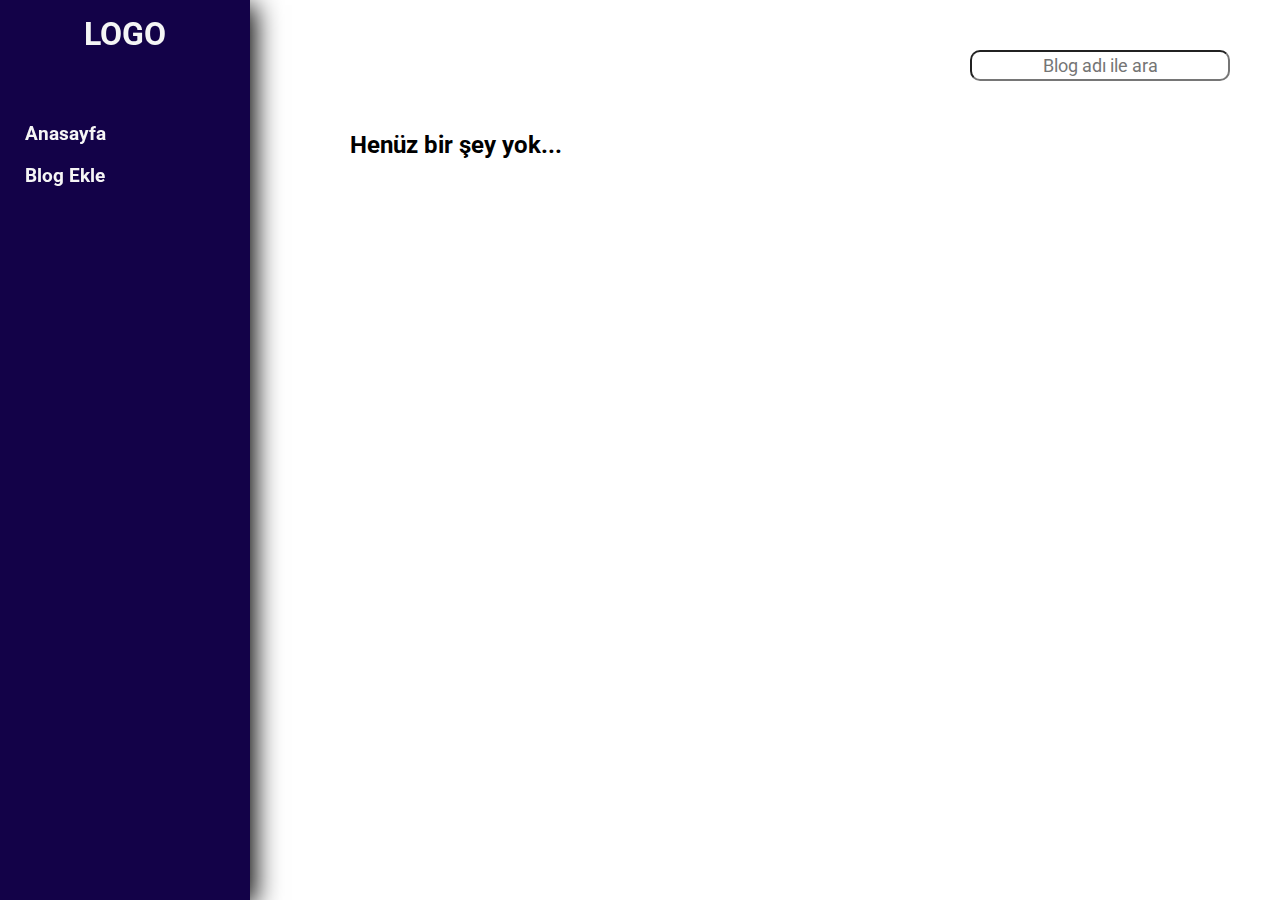
<file: Index.html>
<!DOCTYPE html>
<html lang="tr">

<head>
    <meta charset="UTF-8">
    <meta name="viewport" content="width=device-width, initial-scale=1.0">
    <title>Blog</title>
    <link rel="stylesheet" href="style.css">
</head>

<body>
    <header>
        <div class="logo">
            <h1>LOGO</h1>
        </div>
        <nav>
            <ul>
                <li><a href="/Index.html">
                        <h3>Anasayfa</h3>
                    </a></li>
                <li><a href="/AddBlog.html">
                        <h3>Blog Ekle</h3>
                    </a></li>
            </ul>
        </nav>
    </header>
    <section class="HomeSection">
        <div class="SearchBar">
            <input class="text" oninput="SearchBlog()" id="SearchInput" placeholder="Blog adı ile ara">
        </div>
        <div class="BlogList">
            <h2>Henüz bir şey yok...</h2>
        </div>
    </section>
    <section class="BlogView">
    </section>
    <section class="AddOrUpdateBlogSection display-none">
        <div>
            <form id="Updateblog" enctype="multipart/form-data">
                <input name="id" id="id" type="hidden">
                <div class="form-Title">
                    <h1> Blog ekle</h1>
                    <hr>
                </div>
                <div class="form-group InputFile">
                    <label for="titleImage"><svg xmlns="http://www.w3.org/2000/svg" width="20" height="20"
                            fill="currentColor" class="bi bi-upload" viewBox="0 0 16 16">
                            <path
                                d="M.5 9.9a.5.5 0 0 1 .5.5v2.5a1 1 0 0 0 1 1h12a1 1 0 0 0 1-1v-2.5a.5.5 0 0 1 1 0v2.5a2 2 0 0 1-2 2H2a2 2 0 0 1-2-2v-2.5a.5.5 0 0 1 .5-.5" />
                            <path
                                d="M7.646 1.146a.5.5 0 0 1 .708 0l3 3a.5.5 0 0 1-.708.708L8.5 2.707V11.5a.5.5 0 0 1-1 0V2.707L5.354 4.854a.5.5 0 1 1-.708-.708z" />
                        </svg> <strong>Başlık Resmi</strong></label>
                    <input id="titleImage" name="image" type="file">
                </div>
                <div class="form-group">
                    <label>Yazar</label>
                    <input type="text" id="author" placeholder="Yazar Girin">
                </div>
                <div class="form-group">
                    <label>
                        Blog Başlığı
                    </label>
                    <input type="text" id="title" placeholder="Blog başlığı girin">
                </div>
                <div class="form-group">
                    <label>
                        İçerik
                    </label>
                    <textarea rows="20" id="content" placeholder="İçeriğinizi girin."></textarea>
                </div>
                <div class="SubmitButton">
                    <button type="submit">Güncelle</button>
                </div>
            </form>
        </div>
    </section>
    <script src="service.js"></script>
    <script src="scripts.js"></script>
</body>

</html>
</file>
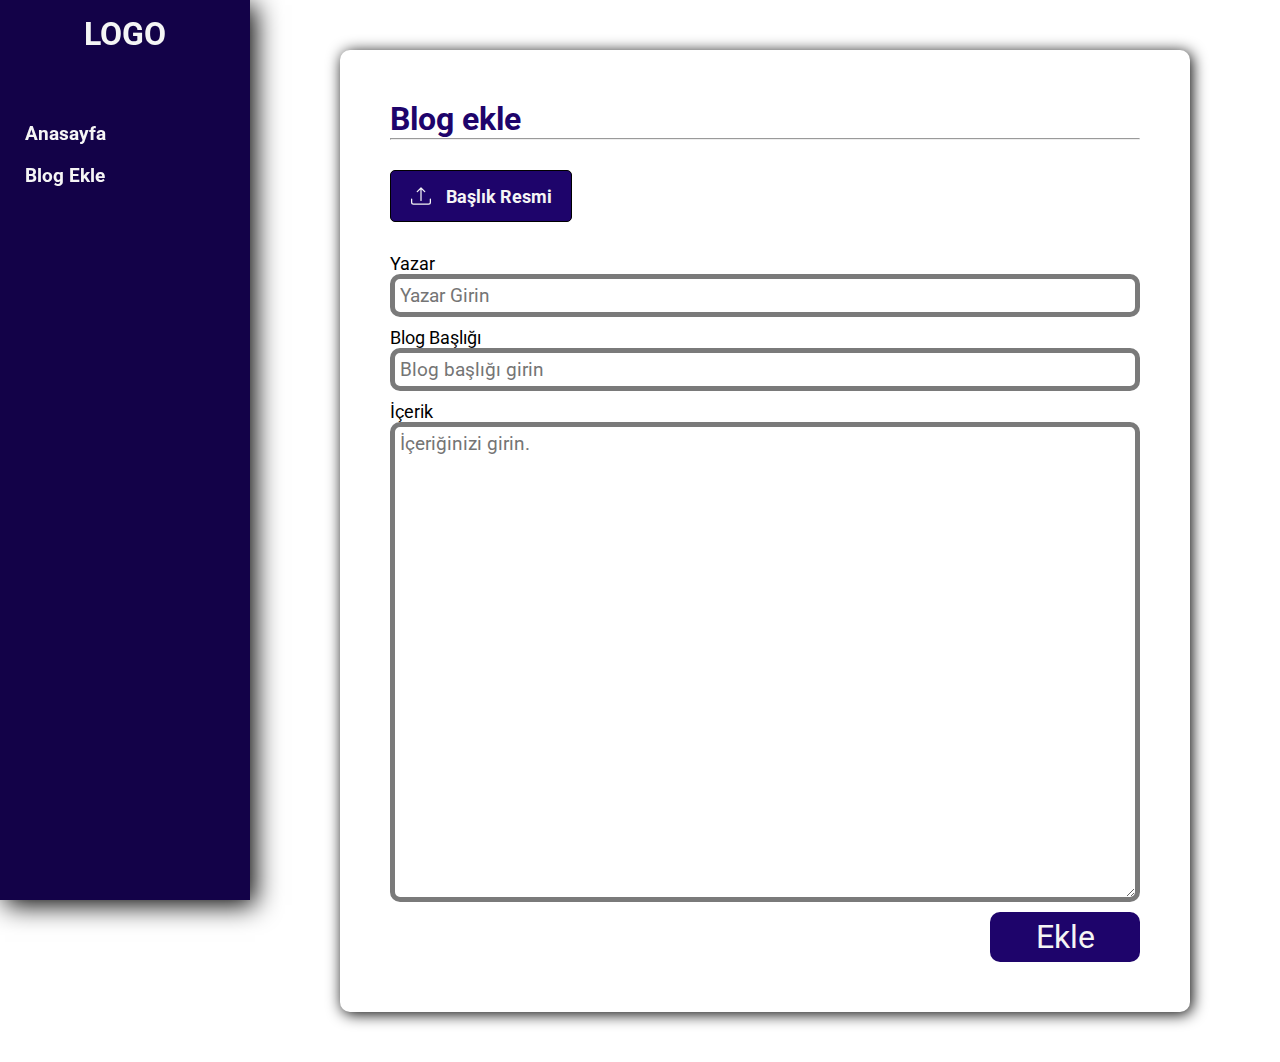
<file: AddBlog.html>
<!DOCTYPE html>
<html lang="en">

<head>
    <meta charset="UTF-8">
    <meta name="viewport" content="width=device-width, initial-scale=1.0">
    <title>Blog ekle</title>
    <link rel="stylesheet" href="style.css">
</head>

<body>
    <header>
        <div class="logo">
            <h1>LOGO</h1>
        </div>
        <nav>
            <ul>
                <li><a href="/Index.html">
                        <h3>Anasayfa</h3>
                    </a></li>
                <li><a href="/AddBlog.html">
                        <h3>Blog Ekle</h3>
                    </a></li>
            </ul>
        </nav>
    </header>

    <section class="AddOrUpdateBlogSection">
        <div>
            <form id="Addblog" enctype="multipart/form-data" method="post">
                <div class="form-Title">
                    <h1> Blog ekle</h1>
                    <hr>
                </div>
                <div class="form-group InputFile">
                    <label for="titleImage"><svg xmlns="http://www.w3.org/2000/svg" width="20" height="20"
                            fill="currentColor" class="bi bi-upload" viewBox="0 0 16 16">
                            <path
                                d="M.5 9.9a.5.5 0 0 1 .5.5v2.5a1 1 0 0 0 1 1h12a1 1 0 0 0 1-1v-2.5a.5.5 0 0 1 1 0v2.5a2 2 0 0 1-2 2H2a2 2 0 0 1-2-2v-2.5a.5.5 0 0 1 .5-.5" />
                            <path
                                d="M7.646 1.146a.5.5 0 0 1 .708 0l3 3a.5.5 0 0 1-.708.708L8.5 2.707V11.5a.5.5 0 0 1-1 0V2.707L5.354 4.854a.5.5 0 1 1-.708-.708z" />
                        </svg> <strong>Başlık Resmi</strong></label>
                    <input id="titleImage" name="image" type="file">
                </div>
                <div class="form-group">
                    <label>Yazar</label>
                    <input type="text" id="author" placeholder="Yazar Girin">
                </div>
                <div class="form-group">
                    <label>
                        Blog Başlığı
                    </label>
                    <input type="text" id="title" placeholder="Blog başlığı girin">
                </div>
                <div class="form-group">
                    <label>
                        İçerik
                    </label>
                    <textarea rows="20" id="content" placeholder="İçeriğinizi girin."></textarea>
                </div>
                <div class="SubmitButton">
                    <button type="submit">Ekle</button>
                </div>
            </form>
        </div>
    </section>
    <script src="service.js"></script>
    <script src="scripts.js"></script>
</body>

</html>
</file>
<file: style.css>
@import url('https://fonts.googleapis.com/css2?family=Roboto:wght@500&display=swap');

* {
    margin: 0;
    padding: 0;
    font-family: "Roboto", sans-serif;
    font-style: normal;
}

a {
    text-decoration: none;
    color: black;
}

header {
    z-index: 1000;
    color: whitesmoke;
    display: flex;
    flex-direction: column;
    position: fixed;
    width: 250px;
    height: 100%;
    background-color: rgb(19, 2, 72);
    box-shadow: 5px 5px 25px black;
}

@media (max-width:668px) {
    header {
        display: none;
    }
}

header .logo {
    margin-top: 15px;
    display: flex;
    justify-content: center;
}

header nav {
    margin-left: 25px;
    margin-top: 50px;
}

header nav a {
    color: whitesmoke;
}

header nav ul {
    list-style-type: none;
}

header nav ul li {
    margin-top: 20px;
}

section {
    position: relative;
    float: right;
    width: calc(100% - 250px);

}

@media (max-width:668px) {
    section {
        position: relative;
        float: center;
        width: 100%;
    }
}

.HomeSection {
    display: flex;
    justify-content: center;
    flex-direction: column;
}

.HomeSection.display-none {
    display: none;
}

.HomeSection .BlogList {
    margin: 50px 100px 50px 100px;
    display: flex;
    flex-wrap: wrap;
    gap: 20px;
}

.HomeSection .SearchBar {
    margin-top: 50px;
    margin-right: 50px;
    display: flex;
    justify-content: end;
}

.HomeSection .SearchBar input {
    font-size: large;
    padding: 3px;
    width: 250px;
    text-align: center;
    border-radius: 10px;
}

.HomeSection .BlogList .BlogTitle {
    display: flex;
    justify-content: center;
    color: rgb(30, 4, 107);
    text-shadow: 1px 1px 1px black;
}

.HomeSection .BlogList .box {
    position: relative;
    border-radius: 10px;
    width: 250px;
    height: 360px;
    box-shadow: 1px 1px 10px black;
}

.HomeSection .BlogList .box .TitleImg img {
    border-radius: 10px 10px 0 0;
    width: 250px;
    height: 200px;
    object-fit: cover;
}

.HomeSection .BlogList .box .BlogContent p {
    text-align: center;
    display: -webkit-box;
    -webkit-box-orient: vertical;
    -webkit-line-clamp: 3;
    overflow: hidden;
}


.HomeSection .BlogList .box .boxFooter {
    display: flex;
    justify-content: center;
    gap: 3px;
    width: 100%;
    position: absolute;
    bottom: 10px;
}

.HomeSection .BlogList .box .boxFooter button {
    border: none;
    border-radius: 10px;
    width: 100px;
    height: 35px;
    color: white;
}

.HomeSection .BlogList .box .boxFooter button:nth-child(1) {
    background-color: rgb(255, 0, 0);
}

.HomeSection .BlogList .box .boxFooter button:nth-child(2) {
    background-color: rgb(255, 187, 0);
}

.AddOrUpdateBlogSection {
    display: flex;
    justify-content: center;
}

.AddOrUpdateBlogSection .form-Title {
    color: rgb(30, 4, 107);
}

.AddOrUpdateBlogSection form {
    box-shadow: 2px 2px 15px black;
    margin-top: 50px;
    margin-bottom: 50px;
    padding: 50px;
    border-radius: 10px;
    width: 750px;
}
.AddOrUpdateBlogSection form button {
    font-size: xx-large;
    border: none;
    background-color: rgb(30, 4, 107);
    color: whitesmoke;
    border-radius: 10px;
    height: 50px;
    width: 150px;
}

.AddOrUpdateBlogSection form .form-Title {
    margin-bottom: 30px;
}

.AddOrUpdateBlogSection form .SubmitButton {
    display: flex;
    justify-content: end;
}

.AddOrUpdateBlogSection .form-group label {
    font-size: large;
}

.AddOrUpdateBlogSection .form-group {
    margin-bottom: 10px;
    display: flex;
    flex-direction: column;
}

.AddOrUpdateBlogSection .form-group input[type=text] {
    border: 5px solid rgb(122, 122, 122);
    border-radius: 10px;
    font-size: larger;
    padding: 5px;
}

.AddOrUpdateBlogSection .form-group input[type=text]:focus {
    border: 5px solid rgb(127, 95, 222);
}

.AddOrUpdateBlogSection .form-group input[type=file] {
    visibility: hidden;
}

:focus-visible {
    outline: rgb(30, 4, 107) auto 5px;
}

.AddOrUpdateBlogSection .form-group.InputFile label {
    display: flex;
    gap: 15px;
    justify-content: center;
    align-items: center;
    border-radius: 5px;
    cursor: pointer;
    width: 180px;
    height: 50px;
    background-color: rgb(30, 4, 107);
    color: whitesmoke;
    border: 1px solid black;
}

.AddOrUpdateBlogSection .form-group.InputFile label:hover {
    background-color: rgb(69, 34, 174);
}

.AddOrUpdateBlogSection .form-group textarea {
    padding: 5px;
    border-radius: 10px;
    border: 5px solid rgb(122, 122, 122);
    font-size: larger;
}

.AddOrUpdateBlogSection .form-group textarea:focus {
    border: 5px solid rgb(127, 95, 222);
}

.AddOrUpdateBlogSection.display-none {
    display: none;
}

:focus-visible {
    outline: rgb(30, 4, 107) auto 5px;
}

.BlogView {
    width: 1000px;
    margin-top: 100px;
    margin-right: 10%;
}

@media (max-width:1000px) {
    .BlogView {
        width: calc(100% - 250px);
        margin-right: 0px;
    }
}

.BlogView .TitleImage {
    height: 350px;
}

.BlogView .TitleImage img {
    object-fit: cover;
    height: 100%;
    width: 100%;
}

.BlogView .Title {
    margin-top: 50px;
    margin-bottom: 30px;
    font-size: xx-large;
}
</file>
